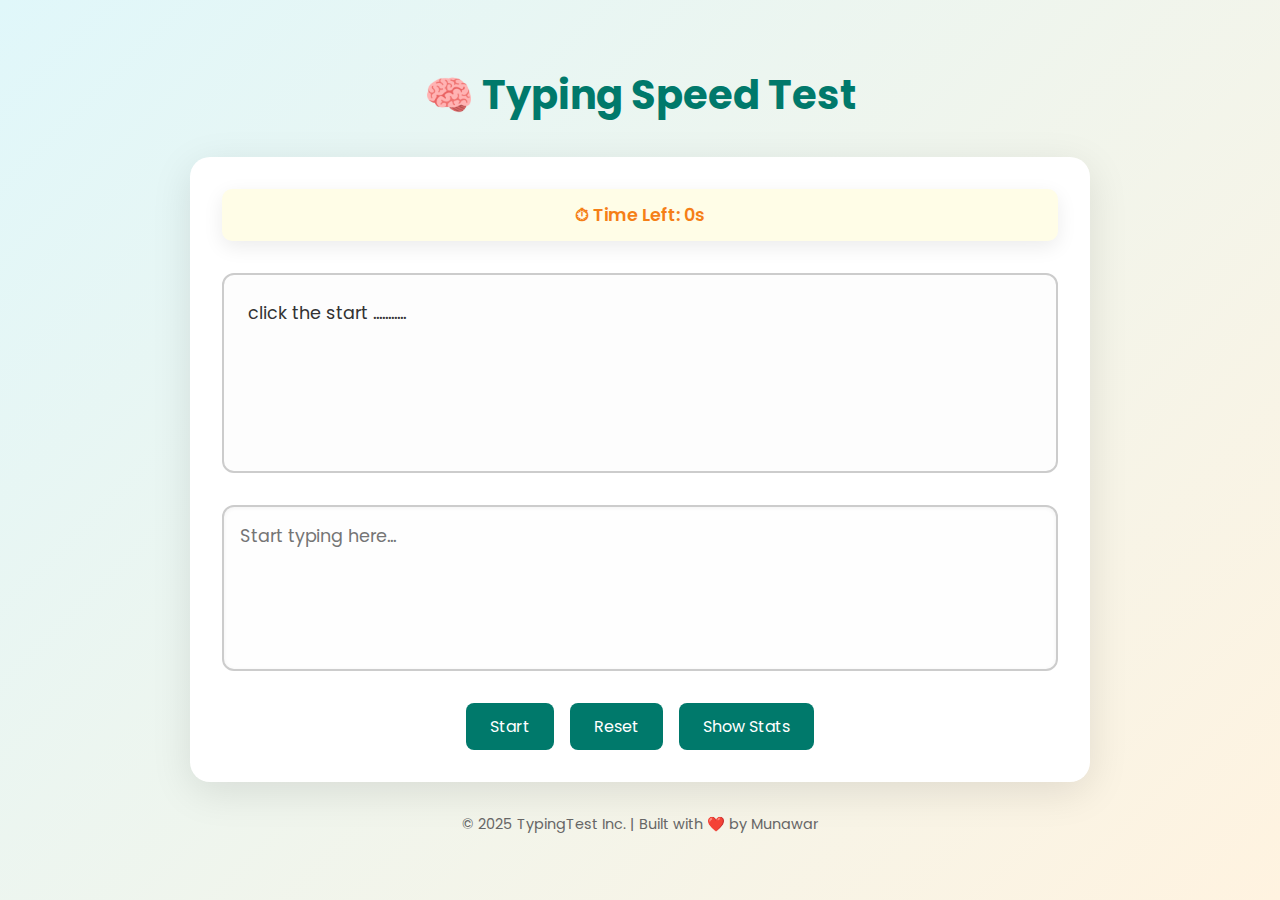
<file: TypingTest/index.html>
<!DOCTYPE html>
<html lang="en">
<head>
  <meta charset="UTF-8" />
  <meta name="viewport" content="width=device-width, initial-scale=1.0" />
  <title>Typing Test App</title>
  <link href="https://fonts.googleapis.com/css2?family=Poppins:wght@300;500;700&display=swap" rel="stylesheet">
  <style>
    * {
      box-sizing: border-box;
      margin: 0;
      padding: 0;
      font-family: 'Poppins', sans-serif;
    }

    body {
      background: linear-gradient(135deg, #e0f7fa, #fff3e0);
      min-height: 100vh;
      display: flex;
      flex-direction: column;
      justify-content: center;
      align-items: center;
      padding: 2rem;
    }

    header {
      text-align: center;
      margin-bottom: 2rem;
    }

    header h1 {
      font-size: 2.5rem;
      color: #00796b;
    }

    .typing-container {
      background: white;
      padding: 2rem;
      border-radius: 20px;
      box-shadow: 0 10px 40px rgba(0, 0, 0, 0.1);
      max-width: 900px;
      width: 100%;
      display: flex;
      flex-direction: column;
      gap: 2rem;
    }

    .time-box {
      background-color: #fffde7;
      color: #f57f17;
      padding: 0.8rem 1.5rem;
      border-radius: 10px;
      font-size: 1.1rem;
      font-weight: 600;
      box-shadow: 0 6px 20px rgba(0, 0, 0, 0.08);
      text-align: center;
      animation: fadeSlideIn 0.6s ease-in-out both;
    }

    @keyframes fadeSlideIn {
      from {
        opacity: 0;
        transform: translateY(-10px);
      }
      to {
        opacity: 1;
        transform: translateY(0);
      }
    }

    .text-box {
      border: 2px solid #ccc;
      border-radius: 12px;
      padding: 1.5rem;
      font-size: 1.1rem;
      color: #333;
      min-height: 200px;
      line-height: 1.7;
      background-color: #fdfdfd;
      overflow-y: auto;
    }

    .controls {
      display: flex;
      justify-content: center;
      gap: 1rem;
      flex-wrap: wrap;
    }

    .controls button {
      padding: 0.7rem 1.5rem;
      font-size: 1rem;
      border: none;
      border-radius: 8px;
      cursor: pointer;
      background-color: #00796b;
      color: white;
      transition: background-color 0.3s ease, transform 0.2s ease;
    }

    .controls button:hover {
      background-color: #004d40;
      transform: translateY(-1px);
    }

    .stats {
      display: none;
      justify-content: space-around;
      flex-wrap: wrap;
      text-align: center;
      border-top: 1px solid #eee;
      padding-top: 1rem;
    }

    .stat {
      background: #f7f7f7;
      border-radius: 10px;
      padding: 1rem;
      min-width: 130px;
      margin: 0.5rem;
      box-shadow: 0 3px 8px rgba(0,0,0,0.05);
    }

    .stat h4 {
      margin-bottom: 0.5rem;
      color: #00796b;
      font-size: 1rem;
    }

    .stat span {
      font-weight: 600;
      font-size: 1.3rem;
      color: #222;
    }

    footer {
      text-align: center;
      margin-top: 2rem;
      font-size: 0.9rem;
      color: #666;
    }

    @media (max-width: 600px) {
      header h1 {
        font-size: 1.8rem;
      }

      .text-box {
        font-size: 1rem;
        padding: 1rem;
      }

      .stats {
        flex-direction: column;
        align-items: center;
      }

      .controls {
        flex-direction: column;
        gap: 0.8rem;
      }
    }
    .correct {
  color: green;
}
.incorrect {
  color: red;
  text-decoration: underline;
}
.active-char {
  border-bottom: 2px solid blue;
}
.input-container {
  width: 100%;
}

#input-box {
  width: 100%;
  padding: 1rem;
  font-size: 1.1rem;
  border: 2px solid #ccc;
  border-radius: 12px;
  outline: none;
  resize: none;
  font-family: 'Poppins', sans-serif;
  background-color: #fefefe;
  box-shadow: inset 0 1px 4px rgba(0, 0, 0, 0.05);
  transition: border 0.2s ease;
}

#input-box:focus {
  border-color: #00796b;
}

  </style>
</head>
<body>
  <header>
    <h1>🧠 Typing Speed Test</h1>
  </header>
  
  <div class="typing-container">
    <div class="time-box" id="timer-display">
      ⏱ Time Left: <span id="time-left">0</span>s
    </div>

    <div class="text-box" id="text-box">
     click the start ...........
    </div>
     <textarea id="input-box" placeholder="Start typing here..." rows="5"></textarea>

    <div class="controls">
      <button id="start-btn">Start</button>
      <button id="reset-btn">Reset</button>
      <button id="show-results-btn">Show Stats</button>
    </div>

    <div class="stats">
      <div class="stat">
        <h4>WPM</h4>
        <span id="wpm">--</span>
      </div>
      <div class="stat">
        <h4>Accuracy</h4>
        <span id="accuracy">--%</span>
      </div>
      <div class="stat">
        <h4>Correct</h4>
        <span id="correct">--</span>
      </div>
      <div class="stat">
        <h4>Incorrect</h4>
        <span id="incorrect">--</span>
      </div>
    </div>
  </div>

  <footer>
    &copy; 2025 TypingTest Inc. | Built with ❤️ by Munawar
  </footer>

  <script>
   let startBtn = document.querySelector("#start-btn");
let resetBtn = document.querySelector("#reset-btn");
let statusBtn = document.querySelector("#show-results-btn");

let textBox = document.querySelector("#text-box");
let WordPm = document.querySelector("#wpm");
let accuracybox = document.querySelector("#accuracy");
let correctbox = document.querySelector("#correct");
let incorrectbox = document.querySelector("#incorrect");

const inputBox = document.getElementById("input-box");
inputBox.disabled = true;

 const longQuotes = [
  "The journey of a thousand miles begins with a single step, but that first step is often the most difficult. Each decision you make sets the tone for your direction. Whether you succeed or fail isn’t determined in one moment, but by your willingness to keep moving forward through uncertainty, doubt, and fear. Progress is born from persistence and a refusal to quit.",
  
  "Life is not about waiting for the storm to pass; it's about learning how to dance in the rain. Challenges will come and go, but your attitude will shape the outcome more than your circumstances ever will. Strength doesn’t always roar—sometimes it’s the quiet voice at the end of the day saying, 'I will try again tomorrow.' Keep going even when it's hard, especially when it's hard.",
  
  "Success is not measured by how high you climb but by how many times you rise after falling. Every failure is a chance to start again, more intelligently and more courageously. Do not fear mistakes; they are the stepping stones on the path to mastery. Greatness is not achieved overnight but through consistent effort and an unshakeable belief in your purpose.",
  
  "You were not born to live an average life. Within you is a fire capable of lighting up the darkest places and a voice powerful enough to shift the direction of your life. Doubt will whisper, but courage will roar. Never let comfort kill your dreams. Chase what sets your soul on fire, and remember: greatness begins when you decide to rise and refuse to settle.",
  
  "Time is the most valuable currency you own. Every second that passes is a chance to build, to grow, and to evolve. Don’t waste it trying to be someone you’re not or living a life designed by others. Be brave enough to chase the unknown, to fail in pursuit of meaning, and to speak your truth even when your voice shakes. That’s where real freedom begins.",
  
  "The world is full of noise—expectations, opinions, and distractions—but your greatest power lies in silence and focus. Create from the heart, not to impress. Strive to leave behind work that matters, conversations that heal, and moments that stay. You don’t need to be perfect to be impactful. Just present, purposeful, and authentic in all that you do.",
  
  "In a world where everyone rushes to be seen, take the road of quiet excellence. Let your work speak louder than your words and your consistency outshine your competition. There is honor in patience and power in persistence. The journey may be long, but every step walked with intention brings you closer to the version of yourself you’re meant to become.",
  
  "We live in a time when it's easy to scroll through someone else's life and forget the beauty of your own. Don’t measure your progress with someone else’s ruler. Your path is yours alone, shaped by your struggles, strengths, and scars. Comparison robs joy. Focus on your pace, your growth, and your goals. The only person you need to be better than is who you were yesterday.",
  
  "Discipline is choosing between what you want now and what you want most. Motivation will fade, but discipline carries you when inspiration is gone. Wake up every day with a commitment to your future self. Do the work when it’s boring. Show up when you’re tired. Be proud of yourself not just for dreaming, but for doing. That’s what builds character and results.",
  
  "Never underestimate the power of showing up. You don’t have to be the smartest, fastest, or most talented—you just need to keep showing up when it matters most. The small actions you take today compound over time into something massive. So write the words, take the steps, make the call, and trust that momentum, once built, can change your entire life."
];

let initialTime = 100;
let TimeGiven = initialTime;
let timeIntervel;
let leftTime = document.querySelector("#time-left");

// TIMER
function setTime() {
  clearInterval(timeIntervel);
  TimeGiven = initialTime;
  leftTime.innerText = TimeGiven;

  timeIntervel = setInterval(() => {
    if (TimeGiven > 0) {
      TimeGiven--;
      leftTime.innerText = TimeGiven;
    } else {
      clearInterval(timeIntervel);
      inputBox.disabled = true;
      leftTime.innerText = "Time out";
      textBox.innerHTML = "Start Again";
    }
  }, 1000);
}

//  RANDOM QUOTEee
function getRnadomQoute() {
  return longQuotes[Math.floor(Math.random() * longQuotes.length)];
}

//  RESET
resetBtn.addEventListener("click", () => {
  textBox.innerText = "Start it";
  WordPm.innerText = "0";
  accuracybox.innerText = "0%";
  correctbox.innerText = "0";
  incorrectbox.innerText = "0";
  leftTime.innerHTML = "0";
  clearInterval(timeIntervel);
  inputBox.disabled = true;
  inputBox.value = "";
});

//  TOGGLE STATS
let hideDiv = true;
statusBtn.addEventListener("click", () => {
  const statusDiv = document.querySelector(".stats");
  statusDiv.style.display = hideDiv ? "flex" : "none";
  statusBtn.innerHTML = hideDiv ? "Hide Stats" : "Show Stats";
  hideDiv = !hideDiv;
});

// START BUTTON
startBtn.addEventListener("click", () => {
  const qoute = getRnadomQoute();
  const QouteData = qoute.split("");
  const finalObtained = QouteData.map(char =>
    char === " " ? `<span>&nbsp;</span>` : `<span>${char}</span>`
  ).join(" ");

  textBox.innerHTML = finalObtained;
  setTime();
  inputBox.disabled = false;
  inputBox.focus();
  inputBox.value = "";
  correctbox.innerText = 0;
  incorrectbox.innerText = 0;
  WordPm.innerText = 0;
  accuracybox.innerText = "0%";
});

//  TYPING INPUT
inputBox.addEventListener("input", () => {
  const qoutespan = textBox.querySelectorAll("span");
  const typedText = inputBox.value.split("");

  let correct = 0;
  let incorrect = 0;

  qoutespan.forEach((span, index) => {
    const typeChar = typedText[index];

    if (typeChar == null) {
      span.classList.remove("correct", "incorrect");
    } else if (typeChar === span.innerText) {
      span.classList.add("correct");
      span.classList.remove("incorrect");
      correct++;
    } else {
      span.classList.add("incorrect");
      span.classList.remove("correct");
      incorrect++;
    }
  });

  correctbox.innerText = correct;
  incorrectbox.innerText = incorrect;

  const totalTyped = correct + incorrect;
  const accuracy = totalTyped > 0 ? ((correct / totalTyped) * 100).toFixed(1) : 0;
  accuracybox.innerText = `${accuracy}%`;

  const timeTaken = (initialTime - TimeGiven) / 60;
  const wpm = timeTaken > 0 ? (correct / 5) / timeTaken : 0;
  WordPm.innerHTML = Math.round(wpm);
});


  </script>
</body>
</html>
</file>
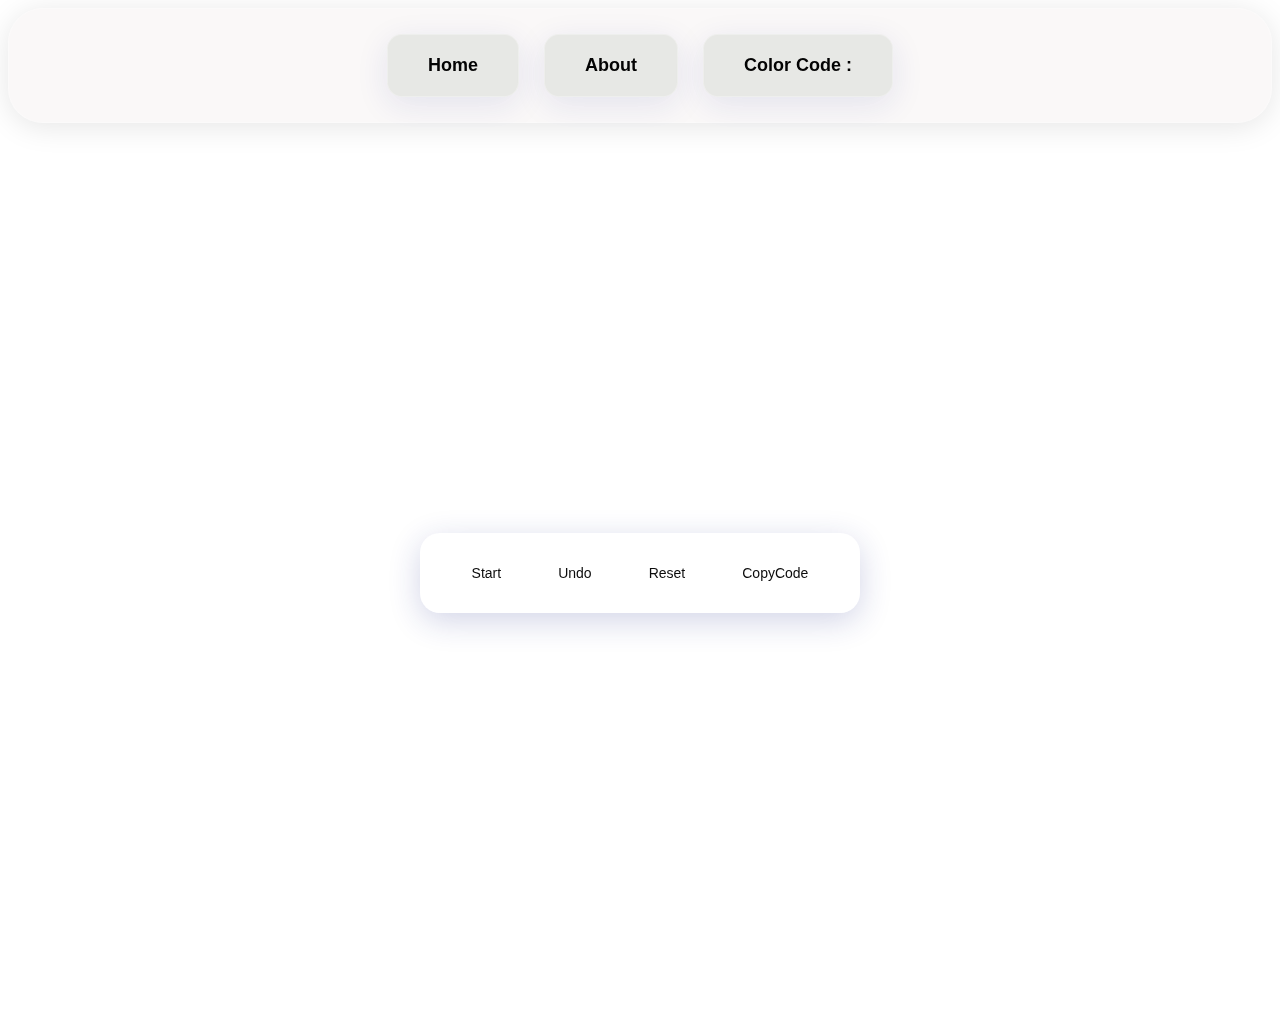
<file: Projects_At_IntetenShip/Proejct1_bgc_chnager/Index.html>
<!DOCTYPE html>
<html lang="en">
<head>
    <meta charset="UTF-8">
    <meta name="viewport" content="width=device-width, initial-scale=1.0">
    <title>Background Color Changer</title>
    <link rel="stylesheet" href="Style.css">
</head>
<body>
    <nav class="navbr">
        <h2 class="data">Home</h2>
        <h2 class="data">About</h2>
        <h2 class="data">Color Code :<span class="ccode"></span></h2>
    </nav>
    <div class="main">
        <div class="buttons">
            <button class="start">Start</button>
            <button class="undo">Undo</button>
            <button class="rest">Reset</button>
            <button class="copy">CopyCode</button>
        </div>
    </div>



    <script>
       
       const cssColors = [
  "AliceBlue", "AntiqueWhite", "Aqua", "Aquamarine", "Azure",
  "Beige", "Bisque", "Black", "BlanchedAlmond", "Blue",
  "BlueViolet", "Brown", "BurlyWood", "CadetBlue", "Chartreuse",
  "Chocolate", "Coral", "CornflowerBlue", "Cornsilk", "Crimson",
  "Cyan", "DarkBlue", "DarkCyan", "DarkGoldenRod", "DarkGray",
  "DarkGreen", "DarkGrey", "DarkKhaki", "DarkMagenta", "DarkOliveGreen",
  "DarkOrange", "DarkOrchid", "DarkRed", "DarkSalmon", "DarkSeaGreen",
  "DarkSlateBlue", "DarkSlateGray", "DarkSlateGrey", "DarkTurquoise", "DarkViolet",
  "DeepPink", "DeepSkyBlue", "DimGray", "DimGrey", "DodgerBlue",
  "FireBrick", "FloralWhite", "ForestGreen", "Fuchsia", "Gainsboro",
  "GhostWhite", "Gold", "GoldenRod", "Gray", "Green",
  "GreenYellow", "Grey", "HoneyDew", "HotPink", "IndianRed",
  "Indigo", "Ivory", "Khaki", "Lavender", "LavenderBlush",
  "LawnGreen", "LemonChiffon", "LightBlue", "LightCoral", "LightCyan",
  "LightGoldenRodYellow", "LightGray", "LightGreen", "LightGrey", "LightPink",
  "LightSalmon", "LightSeaGreen", "LightSkyBlue", "LightSlateGray", "LightSlateGrey",
  "LightSteelBlue", "LightYellow", "Lime", "LimeGreen", "Linen",
  "Magenta", "Maroon", "MediumAquaMarine", "MediumBlue", "MediumOrchid",
  "MediumPurple", "MediumSeaGreen", "MediumSlateBlue", "MediumSpringGreen", "MediumTurquoise",
  "MediumVioletRed", "MidnightBlue", "MintCream", "MistyRose", "Moccasin",
  "NavajoWhite", "Navy", "OldLace", "Olive", "OliveDrab",
  "Orange", "OrangeRed", "Orchid", "PaleGoldenRod", "PaleGreen",
  "PaleTurquoise", "PaleVioletRed", "PapayaWhip", "PeachPuff", "Peru",
  "Pink", "Plum", "PowderBlue", "Purple", "RebeccaPurple",
  "Red", "RosyBrown", "RoyalBlue", "SaddleBrown", "Salmon",
  "SandyBrown", "SeaGreen", "SeaShell", "Sienna", "Silver",
  "SkyBlue", "SlateBlue", "SlateGray", "SlateGrey", "Snow",
  "SpringGreen", "SteelBlue", "Tan", "Teal", "Thistle",
  "Tomato", "Turquoise", "Violet", "Wheat", "White",
  "WhiteSmoke", "Yellow", "YellowGreen"
];
let index = 0;
let Intervel = null;
let PreviousIndex ;

        let colorcodeBox = document.querySelector(".ccode")
        let startBtn = document.querySelector(".start")
        let undoBtn = document.querySelector(".undo")
        let resetBen = document.querySelector(".rest")
        let copyBtn = document.querySelector(".copy")

 startBtn.addEventListener("click", ()=>{
    Intervel= setInterval(()=>{
          PreviousIndex = index;
        index = (index+1)% cssColors.length;
         document.body.style.backgroundColor = cssColors[index];
        colorcodeBox.innerHTML = cssColors[index]
        console.log(index);
    },2000)
 })


undoBtn.addEventListener("click", () => {
    clearInterval(Intervel);
  if (PreviousIndex !== null && PreviousIndex !== index) {
   index = PreviousIndex;
    document.body.style.backgroundColor = cssColors[index];
     colorcodeBox.innerHTML = cssColors[index]
    console.log(PreviousIndex)
    PreviousIndex = null;
    
  }
});

resetBen.addEventListener("click", ()=>{
    clearInterval(Intervel);
    index = null;
    Intervel=null;
    PreviousIndex = null;
    document.body.style.backgroundColor = "black"
     colorcodeBox.innerHTML = "black";
})


copyBtn.addEventListener("click", ()=>{
    const checkAval = document.body.style.backgroundColor;
    if(!checkAval)
{
    alert("No color Yet :")
}
else{
    const CurrentColor = document.body.style.backgroundColor;
    navigator.clipboard.writeText(CurrentColor)
    .then(()=>alert(`Copied : ${CurrentColor}`))
}
})
    </script>
    
</body>
</html>
</file>
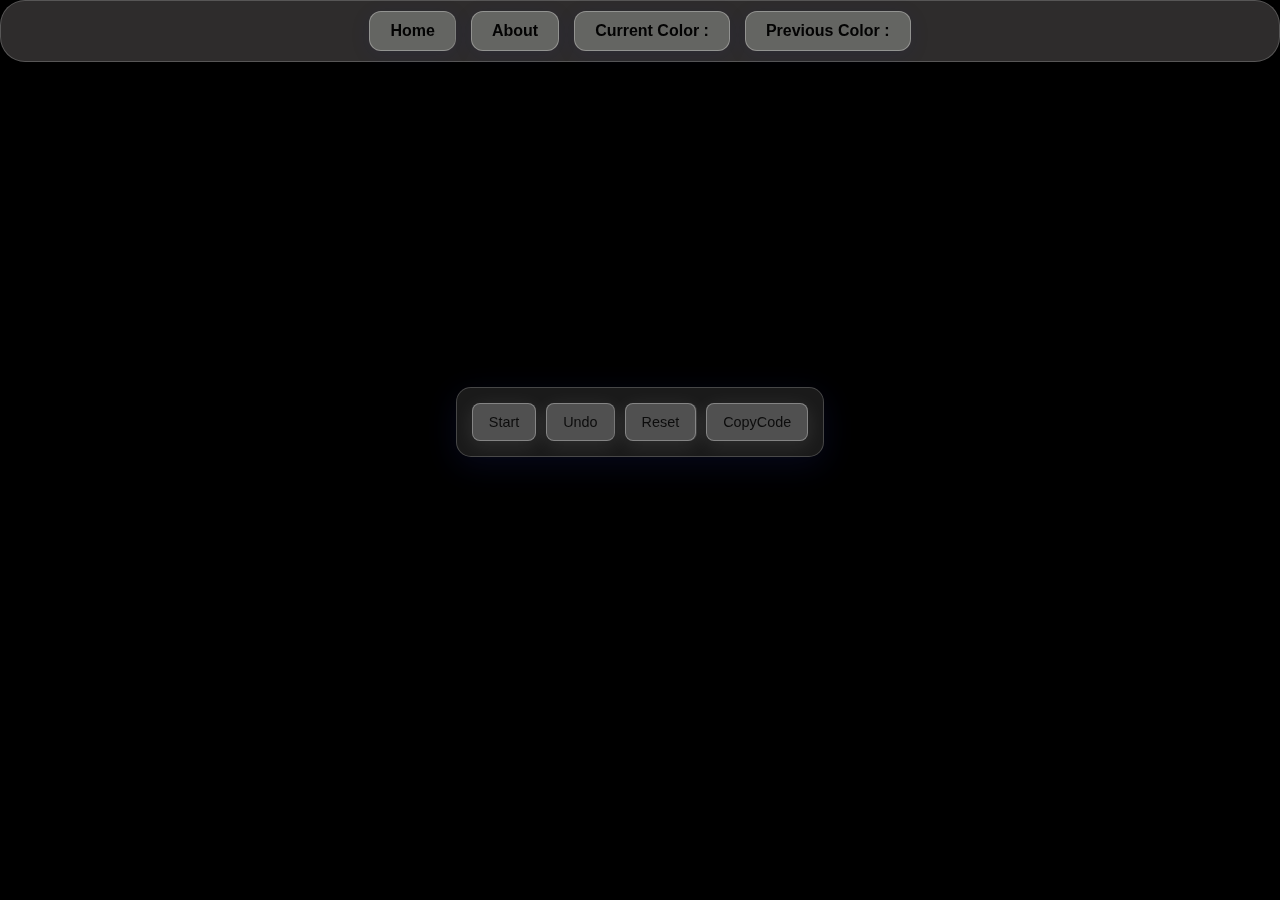
<file: Projects_At_IntetenShip/Proejct1_bgc_chnager/FinalVersion.html>
<!DOCTYPE html>
<html lang="en">
<head>
  <meta charset="UTF-8" />
  <meta name="viewport" content="width=device-width, initial-scale=1.0"/>
  <title>Dynamic Background Color Changer</title>
  <style>
 * {
  box-sizing: border-box;
  margin: 0;
  padding: 0;
}

body {
  font-family: Arial, Helvetica, sans-serif;
  background-color: black;
  color: #fff;
}

.navbr {
  display: flex;
  justify-content: center;
  align-items: center;
  gap: 15px;
  padding: 10px 20px;
  font-size: 1rem;
  background: rgba(229, 222, 222, 0.2);
  backdrop-filter: blur(15px);
  -webkit-backdrop-filter: blur(25px);
  border-radius: 25px;
  border: 1px solid rgba(255, 255, 255, 0.2);
  box-shadow: 0 4px 30px rgba(0, 0, 0, 0.1);
  flex-wrap: wrap;
  text-align: center;
}

h2 {
  background: rgba(172, 185, 172, 0.2);
  backdrop-filter: blur(10px);
  -webkit-backdrop-filter: blur(10px);
  border-radius: 12px;
  padding: 10px 20px;
  border: 1px solid rgba(255, 255, 255, 0.3);
  box-shadow: 0 4px 20px rgba(31, 38, 135, 0.1);
  font-size: 1rem;
  color: #030303;
  font-weight: 600;
  transition: all 0.3s ease;
}

h2:hover {
  background: rgba(255, 255, 255, 0.2);
  backdrop-filter: blur(20px);
  -webkit-backdrop-filter: blur(20px);
  border: 1px solid rgba(255, 255, 255, 0.4);
  box-shadow: 0 8px 30px rgba(255, 255, 255, 0.3);
  transform: scale(1.03);
  color: #d1ffe8;
}

.main {
  display: flex;
  justify-content: center;
  align-items: center;
  min-height: 80vh;
  padding: 20px;
}

.buttons {
  background: rgba(255, 255, 255, 0.1);
  backdrop-filter: blur(15px);
  -webkit-backdrop-filter: blur(15px);
  border: 1px solid rgba(255, 255, 255, 0.2);
  border-radius: 15px;
  padding: 15px;
  box-shadow: 0 8px 32px rgba(31, 38, 135, 0.2);
  display: flex;
  gap: 10px;
  flex-wrap: wrap;
  justify-content: center;
}

.buttons button {
  background: rgba(255, 255, 255, 0.15);
  color: rgb(12, 12, 12);
  border: 1px solid rgba(255, 255, 255, 0.3);
  backdrop-filter: blur(8px);
  -webkit-backdrop-filter: blur(8px);
  border-radius: 8px;
  padding: 10px 16px;
  font-size: 0.9rem;
  font-weight: 500;
  cursor: pointer;
  box-shadow: 0 4px 20px rgba(255, 255, 255, 0.1);
  transition: all 0.3s ease;
}

.buttons button:hover {
  background: rgba(255, 255, 255, 0.3);
  color: #181a19;
  transform: scale(1.05);
  box-shadow: 0 8px 40px rgba(255, 255, 255, 0.3);
}

/* ✅ Media Queries for Mobile */
@media (max-width: 600px) {
  .navbr {
    flex-direction: column;
    gap: 10px;
    padding: 15px;
  }

  h2 {
    font-size: 0.95rem;
    padding: 10px;
  }

  .buttons {
    gap: 8px;
    padding: 10px;
  }

  .buttons button {
    width: 100%;
    font-size: 1rem;
  }

  .main {
    padding: 15px;
  }
}

  </style>
</head>
<body>
  <nav class="navbr">
    <h2 class="data">Home</h2>
    <h2 class="data">About</h2>
   
    <h2 class="data">Current Color : <span class="cccode"></span></h2>
    <h2 class="data">Previous Color :<span class="pccode"></span></h2>
  </nav>
  <div class="main">
    <div class="buttons">
      <button class="start">Start</button>
      <button class="undo">Undo</button>
      <button class="rest">Reset</button>
      <button class="copy">CopyCode</button>
    </div>
  </div>

  <script>

  let interval = null;
  let previousColor = null;

  const colorcodeBox = document.querySelector(".ccode");
  const CurrnetcolorcodeBox = document.querySelector(".cccode");
  const PrecolorcodeBox = document.querySelector(".pccode");
  const startBtn = document.querySelector(".start");
  const undoBtn = document.querySelector(".undo");
  const resetBtn = document.querySelector(".rest");
  const copyBtn = document.querySelector(".copy");

  function getRandomColorRGB() {
    const r = Math.floor(Math.random() * 256);
    const g = Math.floor(Math.random() * 256);
    const b = Math.floor(Math.random() * 256);
    return { r, g, b };
  }
/*
The RGB values go into an array: [255, 87, 51]

.map(x => x.toString(16)) converts each number to hexadecimal:

255 → 'ff'

87 → '57'

51 → '33'

.padStart(2, "0") ensures each value is 2 digits (e.g., 9 becomes '09')

.join("") joins them into a single string: "ff5733"

"#" + ... adds the # at the beginning
*/
  function rgbToHex(r, g, b) {
    return (
      "#" +
      [r, g, b]
        .map((x) => x.toString(16).padStart(2, "0"))
        .join("")
    );
  }

  startBtn.addEventListener("click", () => {
    clearInterval(interval); 
    interval = setInterval(() => {
      previousColor = document.body.style.backgroundColor;
      const { r, g, b } = getRandomColorRGB();
      const newColorRGB = `rgb(${r}, ${g}, ${b})`;
      const newColorHex = rgbToHex(r, g, b);

      document.body.style.backgroundColor = newColorRGB;
     
      CurrnetcolorcodeBox.innerHTML = newColorHex;
    }, 2000);
  });


  undoBtn.addEventListener("click", () => {
    clearInterval(interval); 
    if (previousColor) {
      document.body.style.backgroundColor = previousColor;

      // Extract RGB values from string like "rgb(255, 0, 0)"
      const rgb = previousColor.match(/\d+/g);
      if (rgb) {
        const hex = rgbToHex(+rgb[0], +rgb[1], +rgb[2]);
       
        PrecolorcodeBox.innerText = hex;
      }

      previousColor = null;
    }
  });

  resetBtn.addEventListener("click", () => {
    clearInterval(interval);
    previousColor = null;
    document.body.style.backgroundColor = "black";
    CurrnetcolorcodeBox.innerText = "black";
  });


copyBtn.addEventListener("click", () => {
  const textToCopy = CurrnetcolorcodeBox.innerText
  if (!textToCopy) {
    alert("No color yet!");
  } else {
    navigator.clipboard
      .writeText(textToCopy)
      .then(() => {
        alert(`Copied : ${textToCopy}`)
        copyBtn.innerText = "Copied!!";
        
        setTimeout(() => {
          copyBtn.innerText = "CopyCode";
        }, 500); // 0.5 second
      })
      .catch(() => alert("Failed to copy"));
  }
});

</script>


</body>
</html>
</file>
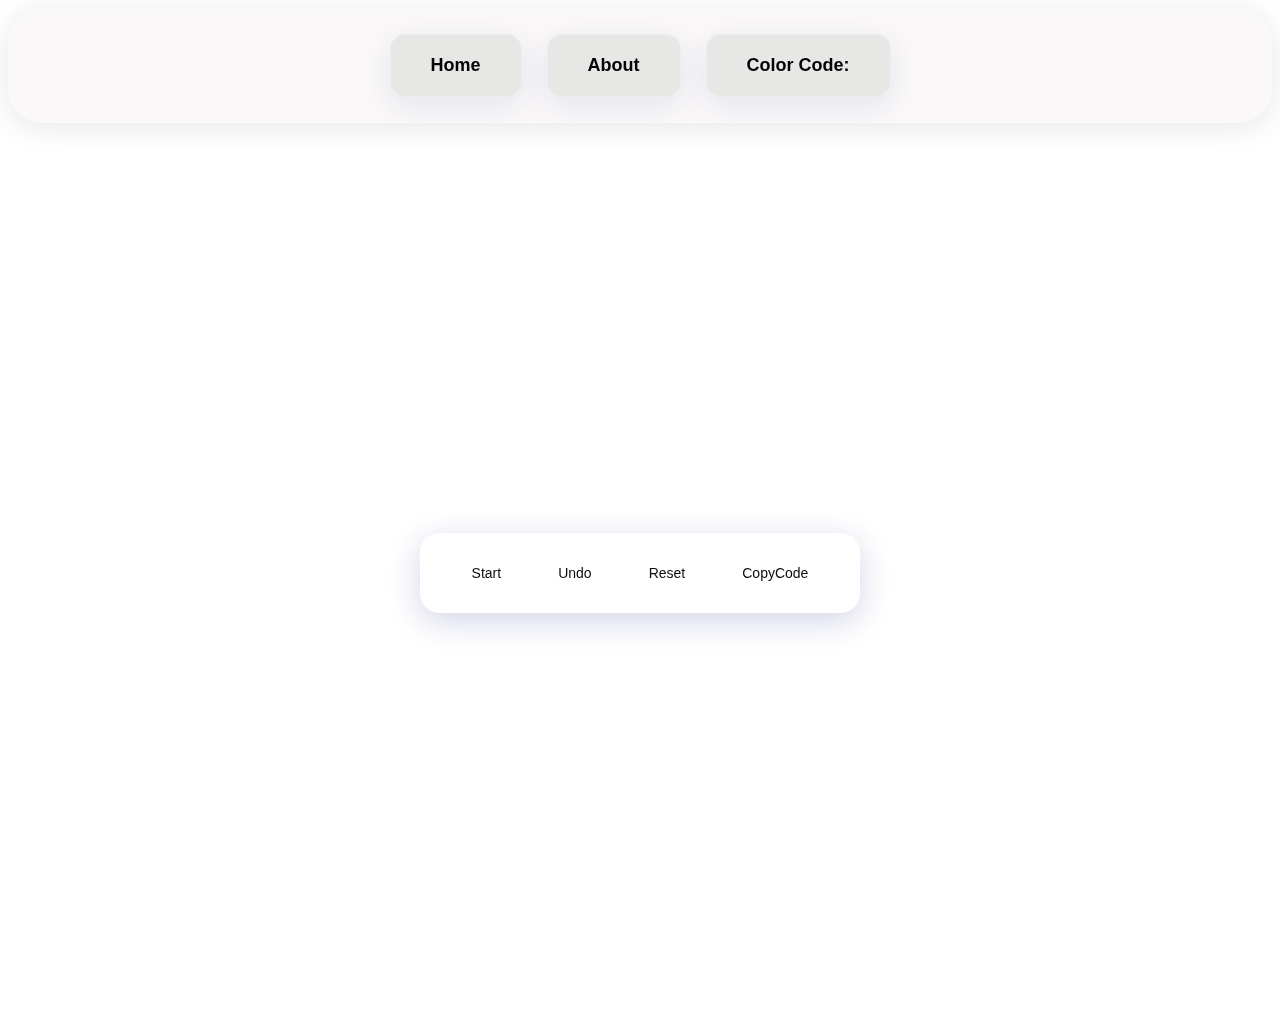
<file: Projects_At_IntetenShip/Proejct1_bgc_chnager/wihtout_arraay.html>
<!DOCTYPE html>
<html lang="en">
<head>
  <meta charset="UTF-8" />
  <meta name="viewport" content="width=device-width, initial-scale=1.0"/>
  <title>Dynamic Background Color Changer</title>
  <style>
    .navbr {
  display: flex;
  justify-content: center;
  align-items: center;
  gap: 25px;
  padding: 10px 30px;
  font-family: Arial, Helvetica, sans-serif;
  font-size: 12px;
  background: rgba(229, 222, 222, 0.2); 
  backdrop-filter: blur(15px);
  -webkit-backdrop-filter: blur(25px);
  border-radius: 35px;
  border: 1px solid rgba(255, 255, 255, 0.2);
  box-shadow: 0 4px 30px rgba(0, 0, 0, 0.1);
  flex-wrap: wrap;
  transition: all 0.3s ease-in-out;
}

h2 {
  background: rgba(172, 185, 172, 0.2);
  backdrop-filter: blur(10px);
  -webkit-backdrop-filter: blur(10px);
  border-radius: 15px;
  padding: 20px 40px;
  border: 1px solid rgba(255, 255, 255, 0.3);
  box-shadow: 0 8px 32px rgba(31, 38, 135, 0.1);
  color: #030303;
  font-weight: 600;
  transition: all 0.3s ease;
}

/* Hover effect */
h2:hover {
  background: rgba(255, 255, 255, 0.2);
  backdrop-filter: blur(20px);
  -webkit-backdrop-filter: blur(20px);
  border: 1px solid rgba(255, 255, 255, 0.4);
  box-shadow: 0 12px 40px rgba(255, 255, 255, 0.3);
  transform: scale(1.03);
  color: #d1ffe8;
}


.main {
  display: flex;
  justify-content: center;
  align-items: center;
 height: 100vh;
 
}

.buttons {
  background: rgba(255, 255, 255, 0.1);
  backdrop-filter: blur(15px);
  -webkit-backdrop-filter: blur(15px);
  border: 1px solid rgba(255, 255, 255, 0.2);
  border-radius: 20px;
  padding: 20px 30px;
  box-shadow: 0 8px 32px rgba(31, 38, 135, 0.2);
  display: flex;
  gap: 15px;
  flex-wrap: wrap;
  transition: all 0.3s ease-in-out;
}

.buttons button {
  background: rgba(255, 255, 255, 0.15);
  color: rgb(12, 12, 12);
  border: 1px solid rgba(255, 255, 255, 0.3);
  backdrop-filter: blur(8px);
  -webkit-backdrop-filter: blur(8px);
  border-radius: 10px;
  padding: 10px 20px;
  font-size: 14px;
  font-weight: 500;
  cursor: pointer;
  box-shadow: 0 4px 20px rgba(255, 255, 255, 0.1);
  transition: all 0.3s ease;
}

.buttons button:hover {
  background: rgba(255, 255, 255, 0.3);
  color: #181a19;
  transform: scale(1.05);
  box-shadow: 0 8px 40px rgba(255, 255, 255, 0.3);
}
  </style>
</head>
<body>
  <nav class="navbr">
    <h2 class="data">Home</h2>
    <h2 class="data">About</h2>
    <h2 class="data">Color Code: <span class="ccode"></span></h2>
  </nav>
  <div class="main">
    <div class="buttons">
      <button class="start">Start</button>
      <button class="undo">Undo</button>
      <button class="rest">Reset</button>
      <button class="copy">CopyCode</button>
    </div>
  </div>

  <script>
    let interval = null;
    let previousColor = null;

    const colorcodeBox = document.querySelector(".ccode");
    const startBtn = document.querySelector(".start");
    const undoBtn = document.querySelector(".undo");
    const resetBtn = document.querySelector(".rest");
    const copyBtn = document.querySelector(".copy");

    function getRandomColor() {
      const r = Math.floor(Math.random() * 256);
      const g = Math.floor(Math.random() * 256);
      const b = Math.floor(Math.random() * 256);
      return `rgb(${r}, ${g}, ${b})`;
    }

    startBtn.addEventListener("click", () => {
      interval = setInterval(() => {
        previousColor = document.body.style.backgroundColor;
        const newColor = getRandomColor();
        document.body.style.backgroundColor = newColor;
        colorcodeBox.innerText = newColor;
      }, 2000);
    });

    undoBtn.addEventListener("click", () => {
      clearInterval(interval);
      if (previousColor) {
        document.body.style.backgroundColor = previousColor;
        colorcodeBox.innerText = previousColor;
        previousColor = null;
      }
    });

    resetBtn.addEventListener("click", () => {
      clearInterval(interval);
      previousColor = null;
      document.body.style.backgroundColor = "black";
      colorcodeBox.innerText = "black";
    });

    copyBtn.addEventListener("click", () => {
      const currentColor = document.body.style.backgroundColor;
      if (!currentColor) {
        alert("No color yet!");
      } else {
        navigator.clipboard.writeText(currentColor)
          .then(() => alert(`Copied: ${currentColor}`))
          .catch(() => alert("Failed to copy"));
      }
    });
  </script>
</body>
</html>
</file>
<file: Projects_At_IntetenShip/Proejct1_bgc_chnager/Style.css>
.navbr {
  display: flex;
  justify-content: center;
  align-items: center;
  gap: 25px;
  padding: 10px 30px;
  font-family: Arial, Helvetica, sans-serif;
  font-size: 12px;
  background: rgba(229, 222, 222, 0.2); 
  backdrop-filter: blur(15px);
  -webkit-backdrop-filter: blur(25px);
  border-radius: 35px;
  border: 1px solid rgba(255, 255, 255, 0.2);
  box-shadow: 0 4px 30px rgba(0, 0, 0, 0.1);
  flex-wrap: wrap;
  transition: all 0.3s ease-in-out;
}

h2 {
  background: rgba(172, 185, 172, 0.2);
  backdrop-filter: blur(10px);
  -webkit-backdrop-filter: blur(10px);
  border-radius: 15px;
  padding: 20px 40px;
  border: 1px solid rgba(255, 255, 255, 0.3);
  box-shadow: 0 8px 32px rgba(31, 38, 135, 0.1);
  color: #030303;
  font-weight: 600;
  transition: all 0.3s ease;
}

/* Hover effect */
h2:hover {
  background: rgba(255, 255, 255, 0.2);
  backdrop-filter: blur(20px);
  -webkit-backdrop-filter: blur(20px);
  border: 1px solid rgba(255, 255, 255, 0.4);
  box-shadow: 0 12px 40px rgba(255, 255, 255, 0.3);
  transform: scale(1.03);
  color: #d1ffe8;
}


.main {
  display: flex;
  justify-content: center;
  align-items: center;
 height: 100vh;
 
}

.buttons {
  background: rgba(255, 255, 255, 0.1);
  backdrop-filter: blur(15px);
  -webkit-backdrop-filter: blur(15px);
  border: 1px solid rgba(255, 255, 255, 0.2);
  border-radius: 20px;
  padding: 20px 30px;
  box-shadow: 0 8px 32px rgba(31, 38, 135, 0.2);
  display: flex;
  gap: 15px;
  flex-wrap: wrap;
  transition: all 0.3s ease-in-out;
}

.buttons button {
  background: rgba(255, 255, 255, 0.15);
  color: rgb(12, 12, 12);
  border: 1px solid rgba(255, 255, 255, 0.3);
  backdrop-filter: blur(8px);
  -webkit-backdrop-filter: blur(8px);
  border-radius: 10px;
  padding: 10px 20px;
  font-size: 14px;
  font-weight: 500;
  cursor: pointer;
  box-shadow: 0 4px 20px rgba(255, 255, 255, 0.1);
  transition: all 0.3s ease;
}

.buttons button:hover {
  background: rgba(255, 255, 255, 0.3);
  color: #181a19;
  transform: scale(1.05);
  box-shadow: 0 8px 40px rgba(255, 255, 255, 0.3);
}
</file>
